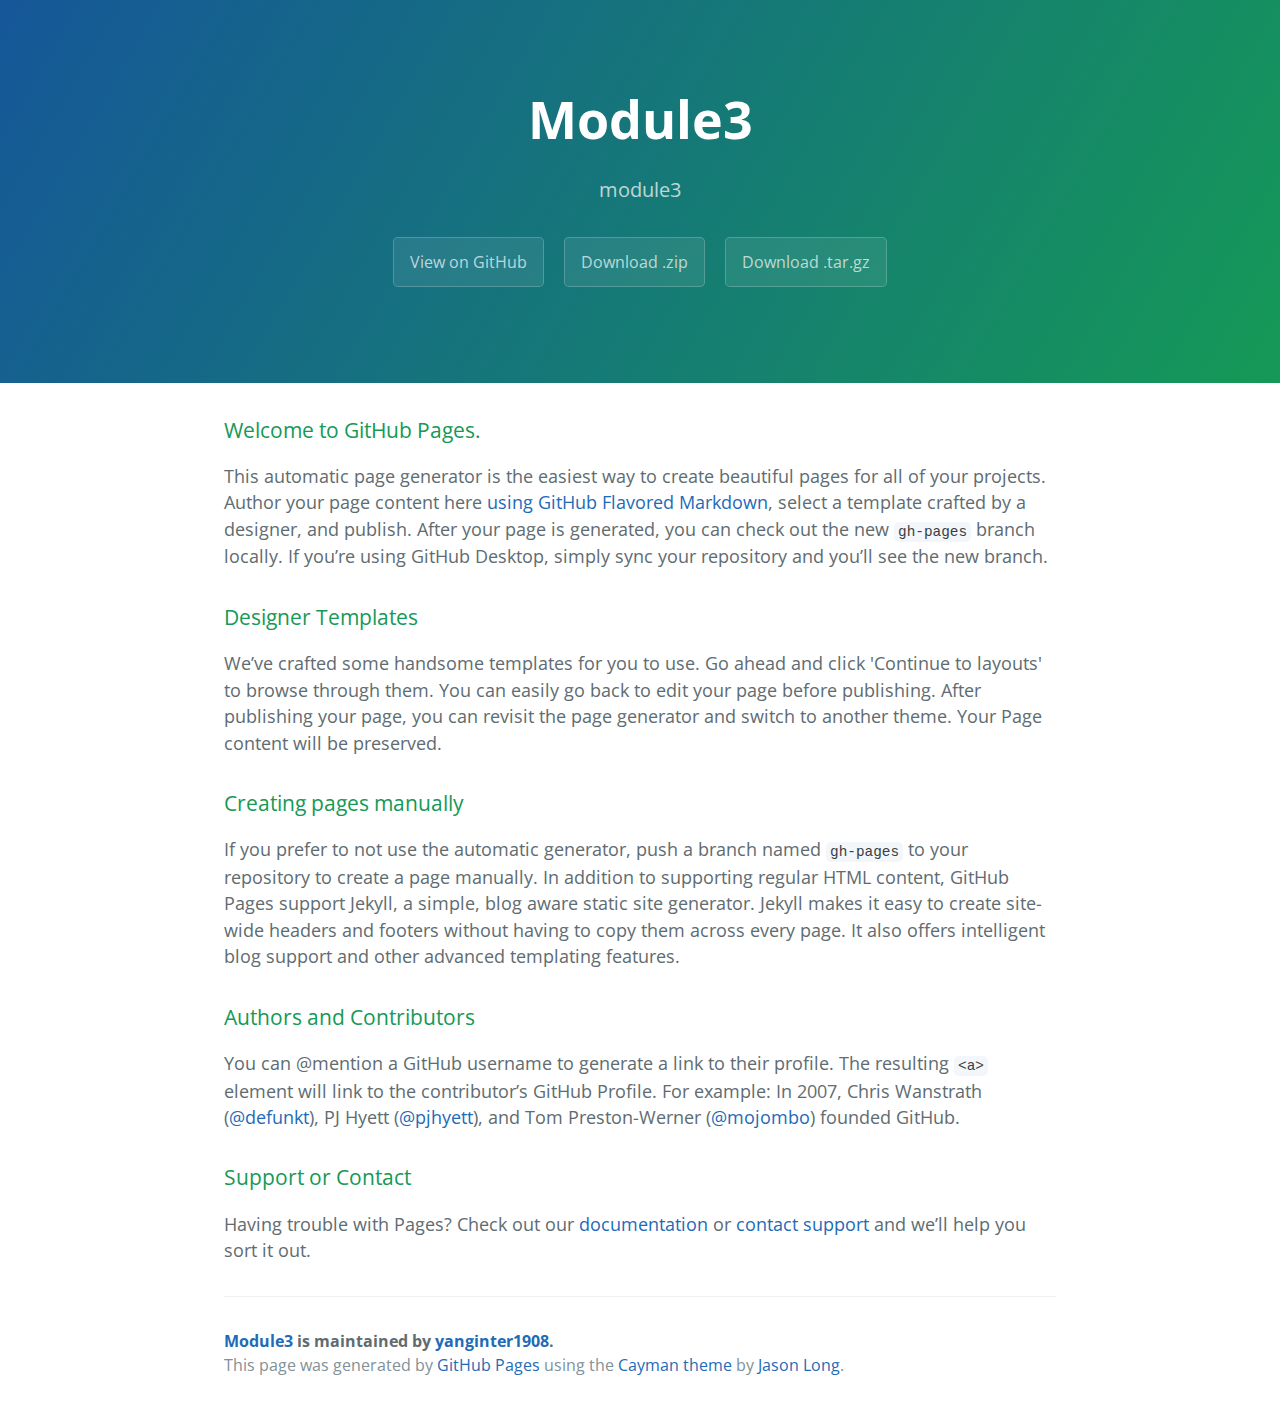
<file: index.html>
<!DOCTYPE html>
<html lang="en-us">
  <head>
    <meta charset="UTF-8">
    <title>Module3 by yanginter1908</title>
    <meta name="viewport" content="width=device-width, initial-scale=1">
    <link rel="stylesheet" type="text/css" href="stylesheets/normalize.css" media="screen">
    <link href='https://fonts.googleapis.com/css?family=Open+Sans:400,700' rel='stylesheet' type='text/css'>
    <link rel="stylesheet" type="text/css" href="stylesheets/stylesheet.css" media="screen">
    <link rel="stylesheet" type="text/css" href="stylesheets/github-light.css" media="screen">
  </head>
  <body>
    <section class="page-header">
      <h1 class="project-name">Module3</h1>
      <h2 class="project-tagline">module3</h2>
      <a href="https://github.com/yanginter1908/module3" class="btn">View on GitHub</a>
      <a href="https://github.com/yanginter1908/module3/zipball/master" class="btn">Download .zip</a>
      <a href="https://github.com/yanginter1908/module3/tarball/master" class="btn">Download .tar.gz</a>
    </section>

    <section class="main-content">
      <h3>
<a id="welcome-to-github-pages" class="anchor" href="#welcome-to-github-pages" aria-hidden="true"><span aria-hidden="true" class="octicon octicon-link"></span></a>Welcome to GitHub Pages.</h3>

<p>This automatic page generator is the easiest way to create beautiful pages for all of your projects. Author your page content here <a href="https://guides.github.com/features/mastering-markdown/">using GitHub Flavored Markdown</a>, select a template crafted by a designer, and publish. After your page is generated, you can check out the new <code>gh-pages</code> branch locally. If you’re using GitHub Desktop, simply sync your repository and you’ll see the new branch.</p>

<h3>
<a id="designer-templates" class="anchor" href="#designer-templates" aria-hidden="true"><span aria-hidden="true" class="octicon octicon-link"></span></a>Designer Templates</h3>

<p>We’ve crafted some handsome templates for you to use. Go ahead and click 'Continue to layouts' to browse through them. You can easily go back to edit your page before publishing. After publishing your page, you can revisit the page generator and switch to another theme. Your Page content will be preserved.</p>

<h3>
<a id="creating-pages-manually" class="anchor" href="#creating-pages-manually" aria-hidden="true"><span aria-hidden="true" class="octicon octicon-link"></span></a>Creating pages manually</h3>

<p>If you prefer to not use the automatic generator, push a branch named <code>gh-pages</code> to your repository to create a page manually. In addition to supporting regular HTML content, GitHub Pages support Jekyll, a simple, blog aware static site generator. Jekyll makes it easy to create site-wide headers and footers without having to copy them across every page. It also offers intelligent blog support and other advanced templating features.</p>

<h3>
<a id="authors-and-contributors" class="anchor" href="#authors-and-contributors" aria-hidden="true"><span aria-hidden="true" class="octicon octicon-link"></span></a>Authors and Contributors</h3>

<p>You can @mention a GitHub username to generate a link to their profile. The resulting <code>&lt;a&gt;</code> element will link to the contributor’s GitHub Profile. For example: In 2007, Chris Wanstrath (<a href="https://github.com/defunkt" class="user-mention">@defunkt</a>), PJ Hyett (<a href="https://github.com/pjhyett" class="user-mention">@pjhyett</a>), and Tom Preston-Werner (<a href="https://github.com/mojombo" class="user-mention">@mojombo</a>) founded GitHub.</p>

<h3>
<a id="support-or-contact" class="anchor" href="#support-or-contact" aria-hidden="true"><span aria-hidden="true" class="octicon octicon-link"></span></a>Support or Contact</h3>

<p>Having trouble with Pages? Check out our <a href="https://help.github.com/pages">documentation</a> or <a href="https://github.com/contact">contact support</a> and we’ll help you sort it out.</p>

      <footer class="site-footer">
        <span class="site-footer-owner"><a href="https://github.com/yanginter1908/module3">Module3</a> is maintained by <a href="https://github.com/yanginter1908">yanginter1908</a>.</span>

        <span class="site-footer-credits">This page was generated by <a href="https://pages.github.com">GitHub Pages</a> using the <a href="https://github.com/jasonlong/cayman-theme">Cayman theme</a> by <a href="https://twitter.com/jasonlong">Jason Long</a>.</span>
      </footer>

    </section>

  
  </body>
</html>
</file>
<file: stylesheets/stylesheet.css>
* {
  box-sizing: border-box; }

body {
  padding: 0;
  margin: 0;
  font-family: "Open Sans", "Helvetica Neue", Helvetica, Arial, sans-serif;
  font-size: 16px;
  line-height: 1.5;
  color: #606c71; }

a {
  color: #1e6bb8;
  text-decoration: none; }
  a:hover {
    text-decoration: underline; }

.btn {
  display: inline-block;
  margin-bottom: 1rem;
  color: rgba(255, 255, 255, 0.7);
  background-color: rgba(255, 255, 255, 0.08);
  border-color: rgba(255, 255, 255, 0.2);
  border-style: solid;
  border-width: 1px;
  border-radius: 0.3rem;
  transition: color 0.2s, background-color 0.2s, border-color 0.2s; }
  .btn + .btn {
    margin-left: 1rem; }

.btn:hover {
  color: rgba(255, 255, 255, 0.8);
  text-decoration: none;
  background-color: rgba(255, 255, 255, 0.2);
  border-color: rgba(255, 255, 255, 0.3); }

@media screen and (min-width: 64em) {
  .btn {
    padding: 0.75rem 1rem; } }

@media screen and (min-width: 42em) and (max-width: 64em) {
  .btn {
    padding: 0.6rem 0.9rem;
    font-size: 0.9rem; } }

@media screen and (max-width: 42em) {
  .btn {
    display: block;
    width: 100%;
    padding: 0.75rem;
    font-size: 0.9rem; }
    .btn + .btn {
      margin-top: 1rem;
      margin-left: 0; } }

.page-header {
  color: #fff;
  text-align: center;
  background-color: #159957;
  background-image: linear-gradient(120deg, #155799, #159957); }

@media screen and (min-width: 64em) {
  .page-header {
    padding: 5rem 6rem; } }

@media screen and (min-width: 42em) and (max-width: 64em) {
  .page-header {
    padding: 3rem 4rem; } }

@media screen and (max-width: 42em) {
  .page-header {
    padding: 2rem 1rem; } }

.project-name {
  margin-top: 0;
  margin-bottom: 0.1rem; }

@media screen and (min-width: 64em) {
  .project-name {
    font-size: 3.25rem; } }

@media screen and (min-width: 42em) and (max-width: 64em) {
  .project-name {
    font-size: 2.25rem; } }

@media screen and (max-width: 42em) {
  .project-name {
    font-size: 1.75rem; } }

.project-tagline {
  margin-bottom: 2rem;
  font-weight: normal;
  opacity: 0.7; }

@media screen and (min-width: 64em) {
  .project-tagline {
    font-size: 1.25rem; } }

@media screen and (min-width: 42em) and (max-width: 64em) {
  .project-tagline {
    font-size: 1.15rem; } }

@media screen and (max-width: 42em) {
  .project-tagline {
    font-size: 1rem; } }

.main-content :first-child {
  margin-top: 0; }
.main-content img {
  max-width: 100%; }
.main-content h1, .main-content h2, .main-content h3, .main-content h4, .main-content h5, .main-content h6 {
  margin-top: 2rem;
  margin-bottom: 1rem;
  font-weight: normal;
  color: #159957; }
.main-content p {
  margin-bottom: 1em; }
.main-content code {
  padding: 2px 4px;
  font-family: Consolas, "Liberation Mono", Menlo, Courier, monospace;
  font-size: 0.9rem;
  color: #383e41;
  background-color: #f3f6fa;
  border-radius: 0.3rem; }
.main-content pre {
  padding: 0.8rem;
  margin-top: 0;
  margin-bottom: 1rem;
  font: 1rem Consolas, "Liberation Mono", Menlo, Courier, monospace;
  color: #567482;
  word-wrap: normal;
  background-color: #f3f6fa;
  border: solid 1px #dce6f0;
  border-radius: 0.3rem; }
  .main-content pre > code {
    padding: 0;
    margin: 0;
    font-size: 0.9rem;
    color: #567482;
    word-break: normal;
    white-space: pre;
    background: transparent;
    border: 0; }
.main-content .highlight {
  margin-bottom: 1rem; }
  .main-content .highlight pre {
    margin-bottom: 0;
    word-break: normal; }
.main-content .highlight pre, .main-content pre {
  padding: 0.8rem;
  overflow: auto;
  font-size: 0.9rem;
  line-height: 1.45;
  border-radius: 0.3rem; }
.main-content pre code, .main-content pre tt {
  display: inline;
  max-width: initial;
  padding: 0;
  margin: 0;
  overflow: initial;
  line-height: inherit;
  word-wrap: normal;
  background-color: transparent;
  border: 0; }
  .main-content pre code:before, .main-content pre code:after, .main-content pre tt:before, .main-content pre tt:after {
    content: normal; }
.main-content ul, .main-content ol {
  margin-top: 0; }
.main-content blockquote {
  padding: 0 1rem;
  margin-left: 0;
  color: #819198;
  border-left: 0.3rem solid #dce6f0; }
  .main-content blockquote > :first-child {
    margin-top: 0; }
  .main-content blockquote > :last-child {
    margin-bottom: 0; }
.main-content table {
  display: block;
  width: 100%;
  overflow: auto;
  word-break: normal;
  word-break: keep-all; }
  .main-content table th {
    font-weight: bold; }
  .main-content table th, .main-content table td {
    padding: 0.5rem 1rem;
    border: 1px solid #e9ebec; }
.main-content dl {
  padding: 0; }
  .main-content dl dt {
    padding: 0;
    margin-top: 1rem;
    font-size: 1rem;
    font-weight: bold; }
  .main-content dl dd {
    padding: 0;
    margin-bottom: 1rem; }
.main-content hr {
  height: 2px;
  padding: 0;
  margin: 1rem 0;
  background-color: #eff0f1;
  border: 0; }

@media screen and (min-width: 64em) {
  .main-content {
    max-width: 64rem;
    padding: 2rem 6rem;
    margin: 0 auto;
    font-size: 1.1rem; } }

@media screen and (min-width: 42em) and (max-width: 64em) {
  .main-content {
    padding: 2rem 4rem;
    font-size: 1.1rem; } }

@media screen and (max-width: 42em) {
  .main-content {
    padding: 2rem 1rem;
    font-size: 1rem; } }

.site-footer {
  padding-top: 2rem;
  margin-top: 2rem;
  border-top: solid 1px #eff0f1; }

.site-footer-owner {
  display: block;
  font-weight: bold; }

.site-footer-credits {
  color: #819198; }

@media screen and (min-width: 64em) {
  .site-footer {
    font-size: 1rem; } }

@media screen and (min-width: 42em) and (max-width: 64em) {
  .site-footer {
    font-size: 1rem; } }

@media screen and (max-width: 42em) {
  .site-footer {
    font-size: 0.9rem; } }
</file>
<file: stylesheets/github-light.css>
/*
The MIT License (MIT)

Copyright (c) 2016 GitHub, Inc.

Permission is hereby granted, free of charge, to any person obtaining a copy
of this software and associated documentation files (the "Software"), to deal
in the Software without restriction, including without limitation the rights
to use, copy, modify, merge, publish, distribute, sublicense, and/or sell
copies of the Software, and to permit persons to whom the Software is
furnished to do so, subject to the following conditions:

The above copyright notice and this permission notice shall be included in all
copies or substantial portions of the Software.

THE SOFTWARE IS PROVIDED "AS IS", WITHOUT WARRANTY OF ANY KIND, EXPRESS OR
IMPLIED, INCLUDING BUT NOT LIMITED TO THE WARRANTIES OF MERCHANTABILITY,
FITNESS FOR A PARTICULAR PURPOSE AND NONINFRINGEMENT. IN NO EVENT SHALL THE
AUTHORS OR COPYRIGHT HOLDERS BE LIABLE FOR ANY CLAIM, DAMAGES OR OTHER
LIABILITY, WHETHER IN AN ACTION OF CONTRACT, TORT OR OTHERWISE, ARISING FROM,
OUT OF OR IN CONNECTION WITH THE SOFTWARE OR THE USE OR OTHER DEALINGS IN THE
SOFTWARE.

*/

.pl-c /* comment */ {
  color: #969896;
}

.pl-c1 /* constant, variable.other.constant, support, meta.property-name, support.constant, support.variable, meta.module-reference, markup.raw, meta.diff.header */,
.pl-s .pl-v /* string variable */ {
  color: #0086b3;
}

.pl-e /* entity */,
.pl-en /* entity.name */ {
  color: #795da3;
}

.pl-smi /* variable.parameter.function, storage.modifier.package, storage.modifier.import, storage.type.java, variable.other */,
.pl-s .pl-s1 /* string source */ {
  color: #333;
}

.pl-ent /* entity.name.tag */ {
  color: #63a35c;
}

.pl-k /* keyword, storage, storage.type */ {
  color: #a71d5d;
}

.pl-s /* string */,
.pl-pds /* punctuation.definition.string, string.regexp.character-class */,
.pl-s .pl-pse .pl-s1 /* string punctuation.section.embedded source */,
.pl-sr /* string.regexp */,
.pl-sr .pl-cce /* string.regexp constant.character.escape */,
.pl-sr .pl-sre /* string.regexp source.ruby.embedded */,
.pl-sr .pl-sra /* string.regexp string.regexp.arbitrary-repitition */ {
  color: #183691;
}

.pl-v /* variable */ {
  color: #ed6a43;
}

.pl-id /* invalid.deprecated */ {
  color: #b52a1d;
}

.pl-ii /* invalid.illegal */ {
  color: #f8f8f8;
  background-color: #b52a1d;
}

.pl-sr .pl-cce /* string.regexp constant.character.escape */ {
  font-weight: bold;
  color: #63a35c;
}

.pl-ml /* markup.list */ {
  color: #693a17;
}

.pl-mh /* markup.heading */,
.pl-mh .pl-en /* markup.heading entity.name */,
.pl-ms /* meta.separator */ {
  font-weight: bold;
  color: #1d3e81;
}

.pl-mq /* markup.quote */ {
  color: #008080;
}

.pl-mi /* markup.italic */ {
  font-style: italic;
  color: #333;
}

.pl-mb /* markup.bold */ {
  font-weight: bold;
  color: #333;
}

.pl-md /* markup.deleted, meta.diff.header.from-file */ {
  color: #bd2c00;
  background-color: #ffecec;
}

.pl-mi1 /* markup.inserted, meta.diff.header.to-file */ {
  color: #55a532;
  background-color: #eaffea;
}

.pl-mdr /* meta.diff.range */ {
  font-weight: bold;
  color: #795da3;
}

.pl-mo /* meta.output */ {
  color: #1d3e81;
}
</file>
